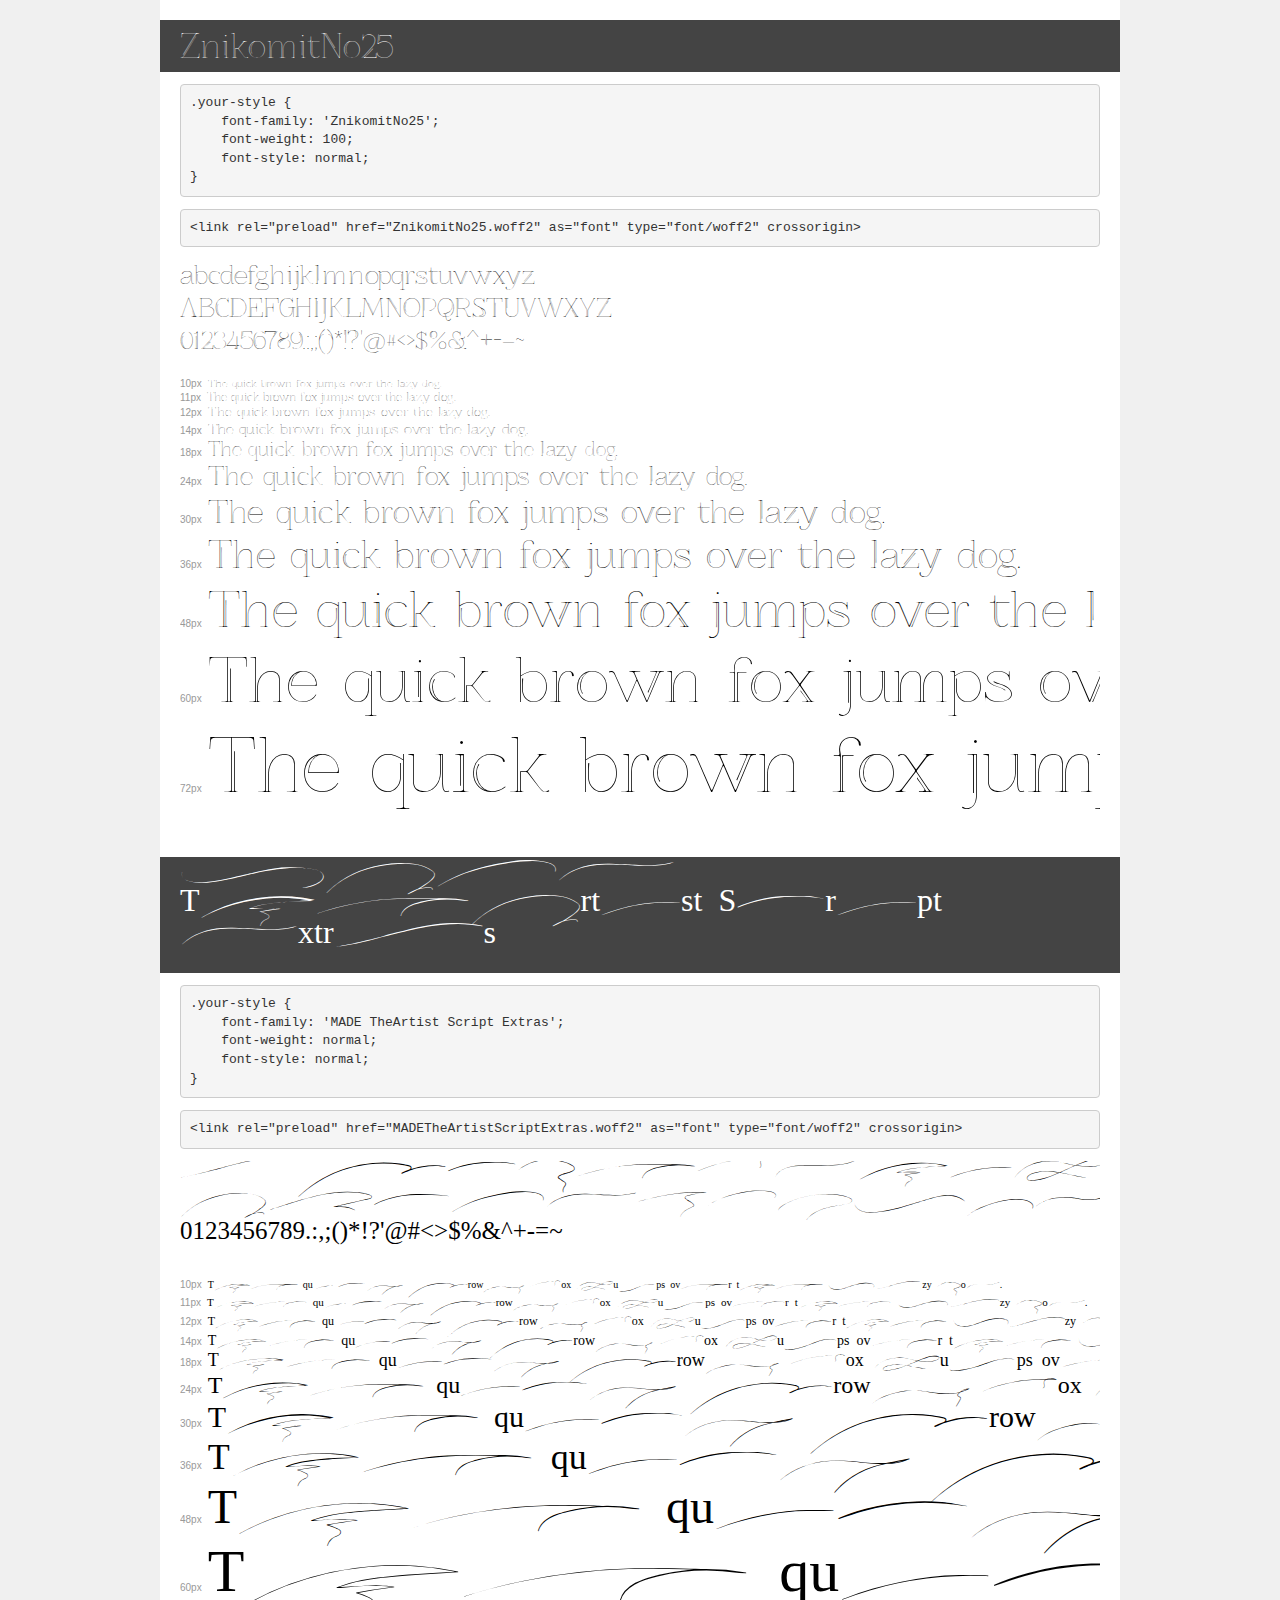
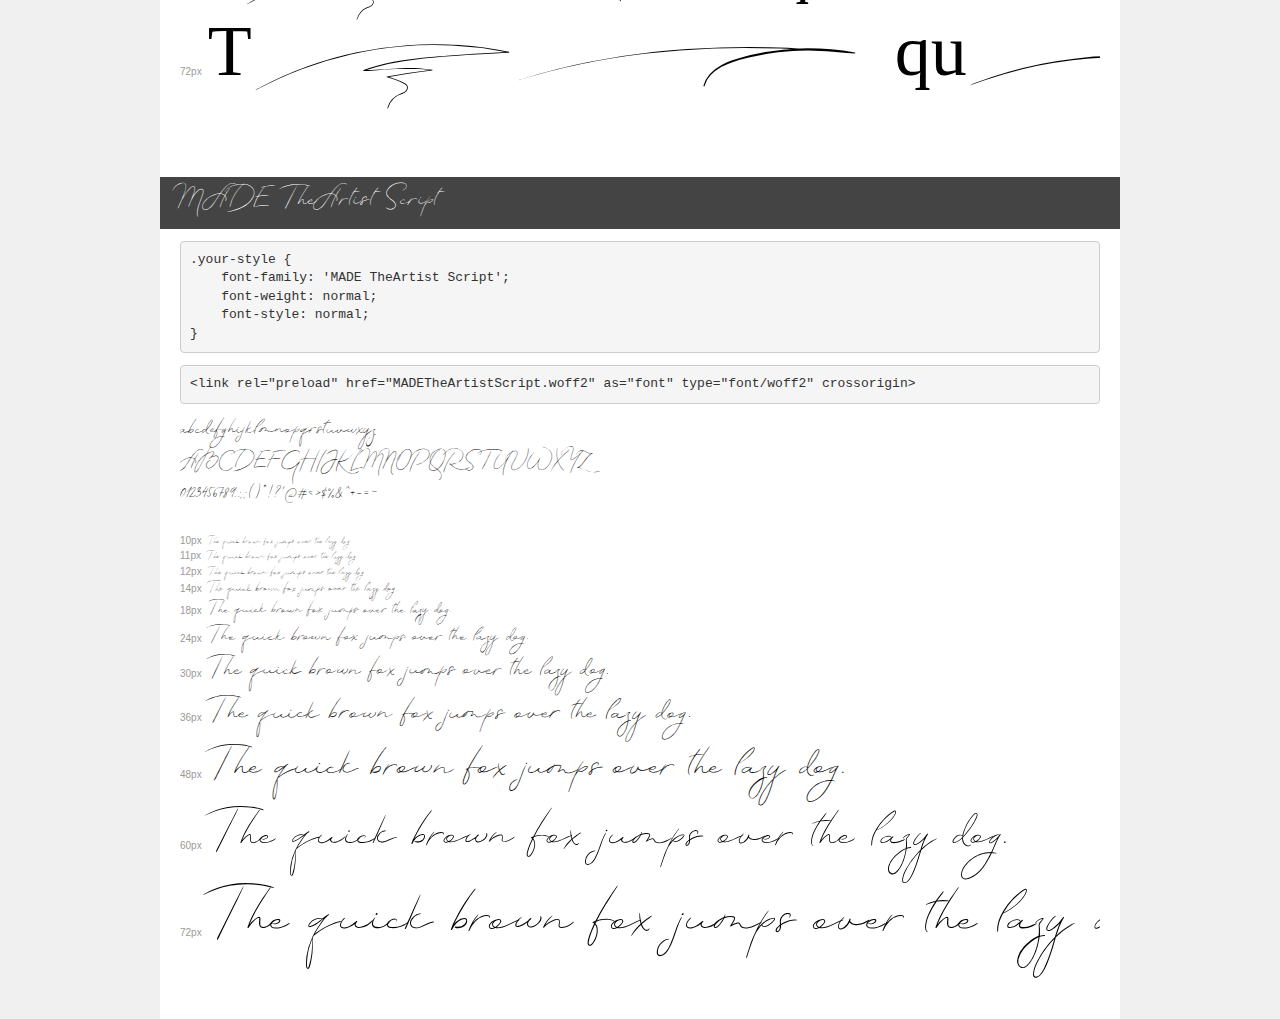
<file: includes/fonts/demo.html>
<!DOCTYPE html>
<html lang="en">
<head>
    <meta charset="utf-8">
    <meta http-equiv="X-UA-Compatible" content="IE=edge">
    <meta name="viewport" content="width=device-width, initial-scale=1">
    <meta name="robots" content="noindex, noarchive">
    <meta name="format-detection" content="telephone=no">
    <title>Transfonter demo</title>
    <link href="stylesheet.css" rel="stylesheet">
    <style>
        /*
        http://meyerweb.com/eric/tools/css/reset/
        v2.0 | 20110126
        License: none (public domain)
        */
        html, body, div, span, applet, object, iframe,
        h1, h2, h3, h4, h5, h6, p, blockquote, pre,
        a, abbr, acronym, address, big, cite, code,
        del, dfn, em, img, ins, kbd, q, s, samp,
        small, strike, strong, sub, sup, tt, var,
        b, u, i, center,
        dl, dt, dd, ol, ul, li,
        fieldset, form, label, legend,
        table, caption, tbody, tfoot, thead, tr, th, td,
        article, aside, canvas, details, embed,
        figure, figcaption, footer, header, hgroup,
        menu, nav, output, ruby, section, summary,
        time, mark, audio, video {
            margin: 0;
            padding: 0;
            border: 0;
            font-size: 100%;
            font: inherit;
            vertical-align: baseline;
        }
        /* HTML5 display-role reset for older browsers */
        article, aside, details, figcaption, figure,
        footer, header, hgroup, menu, nav, section {
            display: block;
        }
        body {
            line-height: 1;
        }
        ol, ul {
            list-style: none;
        }
        blockquote, q {
            quotes: none;
        }
        blockquote:before, blockquote:after,
        q:before, q:after {
            content: '';
            content: none;
        }
        table {
            border-collapse: collapse;
            border-spacing: 0;
        }
        /* demo styles */
        body {
            background: #f0f0f0;
            color: #000;
        }
        .page {
            background: #fff;
            width: 920px;
            margin: 0 auto;
            padding: 20px 20px 0 20px;
            overflow: hidden;
        }
        .font-container {
            overflow-x: auto;
            overflow-y: hidden;
            margin-bottom: 40px;
            line-height: 1.3;
            white-space: nowrap;
            padding-bottom: 5px;
        }
        h1 {
            position: relative;
            background: #444;
            font-size: 32px;
            color: #fff;
            padding: 10px 20px;
            margin: 0 -20px 12px -20px;
        }
        .letters {
            font-size: 25px;
            margin-bottom: 20px;
        }
        .s10:before {
            content: '10px';
        }
        .s11:before {
            content: '11px';
        }
        .s12:before {
            content: '12px';
        }
        .s14:before {
            content: '14px';
        }
        .s18:before {
            content: '18px';
        }
        .s24:before {
            content: '24px';
        }
        .s30:before {
            content: '30px';
        }
        .s36:before {
            content: '36px';
        }
        .s48:before {
            content: '48px';
        }
        .s60:before {
            content: '60px';
        }
        .s72:before {
            content: '72px';
        }
        .s10:before, .s11:before, .s12:before, .s14:before,
        .s18:before, .s24:before, .s30:before, .s36:before,
        .s48:before, .s60:before, .s72:before {
            font-family: Arial, sans-serif;
            font-size: 10px;
            font-weight: normal;
            font-style: normal;
            color: #999;
            padding-right: 6px;
        }
        pre {
            display: block;
            padding: 9px;
            margin: 0 0 12px;
            font-family: Monaco, Menlo, Consolas, "Courier New", monospace;
            font-size: 13px;
            line-height: 1.428571429;
            color: #333;
            font-weight: normal;
            font-style: normal;
            background-color: #f5f5f5;
            border: 1px solid #ccc;
            overflow-x: auto;
            border-radius: 4px;
        }
        /* responsive */
        @media (max-width: 959px) {
            .page {
                width: auto;
                margin: 0;
            }
        }
    </style>
</head>
<body>
<div class="page">
    <div class="demo">
        <h1 style="font-family: 'ZnikomitNo25'; font-weight: 100; font-style: normal;">ZnikomitNo25</h1>
        <pre title="Usage">.your-style {
    font-family: 'ZnikomitNo25';
    font-weight: 100;
    font-style: normal;
}</pre>
        <pre title="Preload (optional)">
&lt;link rel=&quot;preload&quot; href=&quot;ZnikomitNo25.woff2&quot; as=&quot;font&quot; type=&quot;font/woff2&quot; crossorigin&gt;</pre>
        <div class="font-container" style="font-family: 'ZnikomitNo25'; font-weight: 100; font-style: normal;">
            <p class="letters">
                abcdefghijklmnopqrstuvwxyz<br>
ABCDEFGHIJKLMNOPQRSTUVWXYZ<br>
                0123456789.:,;()*!?'@#&lt;&gt;$%&^+-=~
            </p>
            <p class="s10" style="font-size: 10px;">The quick brown fox jumps over the lazy dog.</p>
            <p class="s11" style="font-size: 11px;">The quick brown fox jumps over the lazy dog.</p>
            <p class="s12" style="font-size: 12px;">The quick brown fox jumps over the lazy dog.</p>
            <p class="s14" style="font-size: 14px;">The quick brown fox jumps over the lazy dog.</p>
            <p class="s18" style="font-size: 18px;">The quick brown fox jumps over the lazy dog.</p>
            <p class="s24" style="font-size: 24px;">The quick brown fox jumps over the lazy dog.</p>
            <p class="s30" style="font-size: 30px;">The quick brown fox jumps over the lazy dog.</p>
            <p class="s36" style="font-size: 36px;">The quick brown fox jumps over the lazy dog.</p>
            <p class="s48" style="font-size: 48px;">The quick brown fox jumps over the lazy dog.</p>
            <p class="s60" style="font-size: 60px;">The quick brown fox jumps over the lazy dog.</p>
            <p class="s72" style="font-size: 72px;">The quick brown fox jumps over the lazy dog.</p>
        </div>
    </div>

    <div class="demo">
        <h1 style="font-family: 'MADE TheArtist Script Extras'; font-weight: normal; font-style: normal;">MADE TheArtist Script Extras</h1>
        <pre title="Usage">.your-style {
    font-family: 'MADE TheArtist Script Extras';
    font-weight: normal;
    font-style: normal;
}</pre>
        <pre title="Preload (optional)">
&lt;link rel=&quot;preload&quot; href=&quot;MADETheArtistScriptExtras.woff2&quot; as=&quot;font&quot; type=&quot;font/woff2&quot; crossorigin&gt;</pre>
        <div class="font-container" style="font-family: 'MADE TheArtist Script Extras'; font-weight: normal; font-style: normal;">
            <p class="letters">
                abcdefghijklmnopqrstuvwxyz<br>
ABCDEFGHIJKLMNOPQRSTUVWXYZ<br>
                0123456789.:,;()*!?'@#&lt;&gt;$%&^+-=~
            </p>
            <p class="s10" style="font-size: 10px;">The quick brown fox jumps over the lazy dog.</p>
            <p class="s11" style="font-size: 11px;">The quick brown fox jumps over the lazy dog.</p>
            <p class="s12" style="font-size: 12px;">The quick brown fox jumps over the lazy dog.</p>
            <p class="s14" style="font-size: 14px;">The quick brown fox jumps over the lazy dog.</p>
            <p class="s18" style="font-size: 18px;">The quick brown fox jumps over the lazy dog.</p>
            <p class="s24" style="font-size: 24px;">The quick brown fox jumps over the lazy dog.</p>
            <p class="s30" style="font-size: 30px;">The quick brown fox jumps over the lazy dog.</p>
            <p class="s36" style="font-size: 36px;">The quick brown fox jumps over the lazy dog.</p>
            <p class="s48" style="font-size: 48px;">The quick brown fox jumps over the lazy dog.</p>
            <p class="s60" style="font-size: 60px;">The quick brown fox jumps over the lazy dog.</p>
            <p class="s72" style="font-size: 72px;">The quick brown fox jumps over the lazy dog.</p>
        </div>
    </div>

    <div class="demo">
        <h1 style="font-family: 'MADE TheArtist Script'; font-weight: normal; font-style: normal;">MADE TheArtist Script</h1>
        <pre title="Usage">.your-style {
    font-family: 'MADE TheArtist Script';
    font-weight: normal;
    font-style: normal;
}</pre>
        <pre title="Preload (optional)">
&lt;link rel=&quot;preload&quot; href=&quot;MADETheArtistScript.woff2&quot; as=&quot;font&quot; type=&quot;font/woff2&quot; crossorigin&gt;</pre>
        <div class="font-container" style="font-family: 'MADE TheArtist Script'; font-weight: normal; font-style: normal;">
            <p class="letters">
                abcdefghijklmnopqrstuvwxyz<br>
ABCDEFGHIJKLMNOPQRSTUVWXYZ<br>
                0123456789.:,;()*!?'@#&lt;&gt;$%&^+-=~
            </p>
            <p class="s10" style="font-size: 10px;">The quick brown fox jumps over the lazy dog.</p>
            <p class="s11" style="font-size: 11px;">The quick brown fox jumps over the lazy dog.</p>
            <p class="s12" style="font-size: 12px;">The quick brown fox jumps over the lazy dog.</p>
            <p class="s14" style="font-size: 14px;">The quick brown fox jumps over the lazy dog.</p>
            <p class="s18" style="font-size: 18px;">The quick brown fox jumps over the lazy dog.</p>
            <p class="s24" style="font-size: 24px;">The quick brown fox jumps over the lazy dog.</p>
            <p class="s30" style="font-size: 30px;">The quick brown fox jumps over the lazy dog.</p>
            <p class="s36" style="font-size: 36px;">The quick brown fox jumps over the lazy dog.</p>
            <p class="s48" style="font-size: 48px;">The quick brown fox jumps over the lazy dog.</p>
            <p class="s60" style="font-size: 60px;">The quick brown fox jumps over the lazy dog.</p>
            <p class="s72" style="font-size: 72px;">The quick brown fox jumps over the lazy dog.</p>
        </div>
    </div>

</div>
</body>
</html>
</file>
<file: includes/fonts/stylesheet.css>
@font-face {
    font-family: 'ZnikomitNo25';
    src: url('ZnikomitNo25.woff2') format('woff2'),
        url('ZnikomitNo25.woff') format('woff');
    font-weight: 100;
    font-style: normal;
    font-display: swap;
}

@font-face {
    font-family: 'MADE TheArtist Script Extras';
    src: url('MADETheArtistScriptExtras.woff2') format('woff2'),
        url('MADETheArtistScriptExtras.woff') format('woff');
    font-weight: normal;
    font-style: normal;
    font-display: swap;
}

@font-face {
    font-family: 'MADE TheArtist Script';
    src: url('MADETheArtistScript.woff2') format('woff2'),
        url('MADETheArtistScript.woff') format('woff');
    font-weight: normal;
    font-style: normal;
    font-display: swap;
}
</file>
